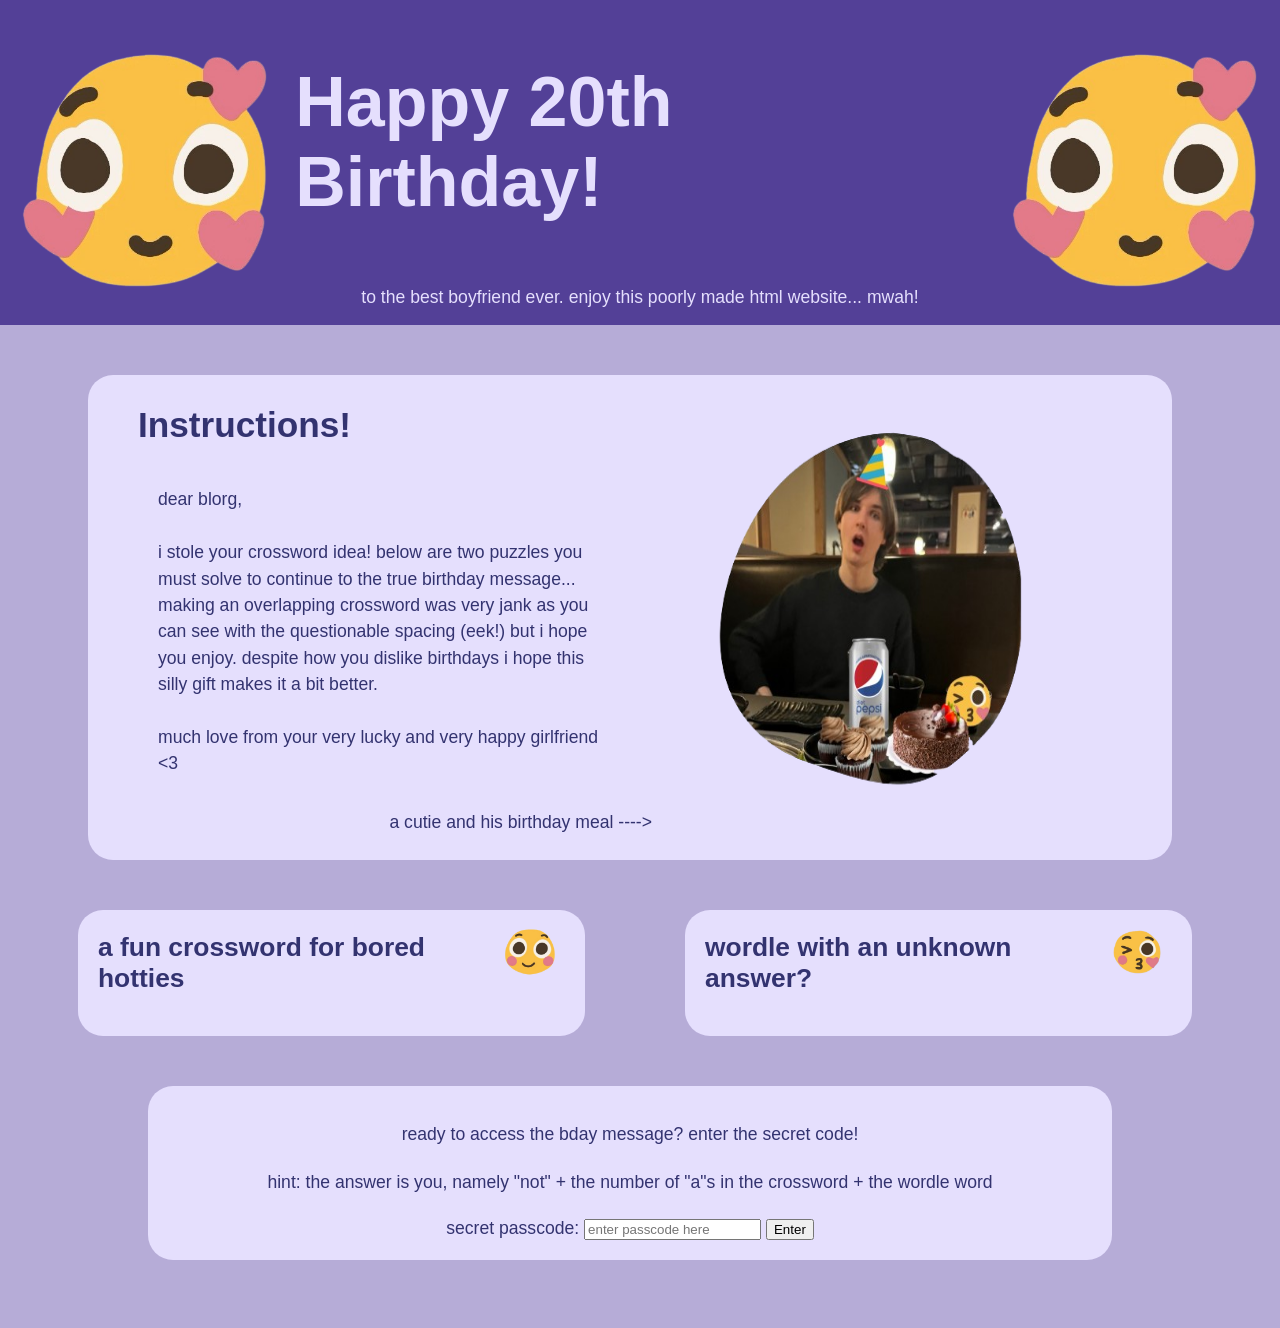
<file: index.html>
<!DOCTYPE html>
<!--[if lt IE 7]>      <html class="no-js lt-ie9 lt-ie8 lt-ie7"> <![endif]-->
<!--[if IE 7]>         <html class="no-js lt-ie9 lt-ie8"> <![endif]-->
<!--[if IE 8]>         <html class="no-js lt-ie9"> <![endif]-->
<!--[if gt IE 8]>      <html class="no-js"> <!--<![endif]-->
<html>
    <head>
        <meta charset="utf-8">
        <meta http-equiv="X-UA-Compatible" content="IE=edge">
        <title>Happy Birthday Hottie</title>
        <meta name="description" content="">
        <meta name="viewport" content="width=device-width, initial-scale=1">
        <link rel="stylesheet" href="style.css">
    </head>

    <div id="modal" class = "modal" style="display:none">
        <div>
            <span class="closebutton" onclick="closePopup()">x</span>
            <img src="images/bdaymessage.png" class="popupImg" id="popupImg">
        </div>
    </div>

    <body>
        <div class = "top">
            <img src="images/hearts.png", style = "max-width: 300px; max-height: auto;">
            <div style = "display: flex; align-items: center; flex-direction: column;">
                <h1 style="font-size: 70px"> Happy 20th Birthday!</h1>
                <p> to the best boyfriend ever. enjoy this poorly made html website... mwah!</p>
            </div>
            <img src="images/hearts.png", style = "max-width: 300px; max-height: auto;">
        </div>

        <div class = "mid">
            <div style="display: flex; flex-direction: column;">
                <h1 style="margin-top: 30px;">Instructions!</h1>
                <p style="margin-right: 50px; margin-left: 20px; line-height: 1.5;">dear blorg, <br><br> i stole your crossword idea! below are two puzzles you must solve to continue to the 
                    true birthday message... making an overlapping crossword was very jank as you can see with the questionable spacing (eek!) but i hope you enjoy. 
                    despite how you dislike birthdays i hope this silly gift makes it a bit better. <br><br> much love from your very lucky and very happy girlfriend <3 </p>
                <p style="align-self: end;"> a cutie and his birthday meal ----> </p>
            </div>
            <img src="images/eekeek.png", style="margin-right: 30px; max-width: 440px; max-height: 440px;">
        </div>

        <div class = "games">
            <div class = "gameinsides">
                <div style = "display: flex; justify-content: space-between;">
                    <h2>a fun crossword for bored hotties</h2>
                    <img src = "images/happie.png", style = "max-width: 70px; max-height: 70px; margin-top: 7px;">
                </div>
                <div class="pm-embed-div" data-id="6efb3bda" data-set="bcc7d925b1d5cab600c90ec772fddd8353ac3863eef8c4db0c90437fe7a0bd8f" data-puzzletype="crossword" data-height="800px" 
                data-mobilemargin="10px"></div> 
            </div>

            <div class = "gameinsides">
                <div style = "display: flex; justify-content: space-between;">
                    <h2>wordle with an unknown answer?</h2>
                    <img src = "images/mwahwink.png", style = "max-width: 70px; max-height: 70px; margin-top: 7px;">
                </div>
                <div class="pm-embed-div" data-id="008779e2" data-set="bcc7d925b1d5cab600c90ec772fddd8353ac3863eef8c4db0c90437fe7a0bd8f" 
                data-puzzletype="wordrow" data-height="800px" data-mobilemargin="10px"></div>
            </div>
        </div>

        <div class = "mwah">
            <p style="margin-bottom: 10px;">ready to access the bday message? enter the secret code!</p>
            <p style="margin-bottom: 25px;">hint: the answer is you, namely "not" + the number of "a"s in the crossword + the wordle word</p>
            <div>
                <label for="sp">secret passcode:</label>
                <input type="text" id="sp" placeholder="enter passcode here" autocomplete = "off">
                <button onclick="checkAnswer()">Enter</button>
            </div>
        </div>

        <script>PM_Config.PM_BasePath = "https://puzzleme.amuselabs.com/pmm/";</script>
        <script id="pm-script" src="https://puzzleme.amuselabs.com/pmm/js/puzzleme-embed.js"></script>
        <script src="script.js" async defer></script>

    </body>

</html>
</file>
<file: style.css>
body {
    font-family: Arial, Helvetica, sans-serif;
    font-size: 110%;
    color: rgb(51, 51, 112);
    background-color: #b6acd7;
    display: flex;
    flex-direction: column;
    ;

}

.top {
    font-family: Helvetica, Geneva, Arial,
        SunSans-Regular, sans-serif;
    display: flex;
    justify-content: space-around;
    align-items: center;
    color: rgb(229, 223, 253);
    background-color: rgb(83, 64, 151);
    margin-left: -1vw;
    margin-right: -1vw;
    margin-top: -1vw;
    padding-top: 20px;
}

.mid{
    font-family: Helvetica, Geneva, Arial,
        SunSans-Regular, sans-serif;
    display: flex;
    padding-left: 50px;
    padding-right: 50px;
    margin-left: 80px;
    margin-right: 100px;
    margin-top: 50px;
    padding-bottom: 10px;
    background-color: rgb(229, 223, 253);
    border-radius: 25px;
}

.gameinsides {
    font-family: Arial, Helvetica, sans-serif;
    flex-grow: 1;
    padding-left: 20px;
    padding-right: 20px;
    padding-bottom: 20px;
    margin: 50px;
    background-color: rgb(229, 223, 253);
    border-radius: 25px;
}

.games {
    display: flex;
    justify-content: center;
    padding-left: 20px;
    padding-right: 30px;
}

.mwah{
    display: flex;
    justify-content: center;
    align-items: center;
    flex-direction: column;
    /* padding-left: 20px;
    padding-right: 30px; */
    padding: 20px;
    margin-left: 140px;
    margin-right: 160px;
    margin-bottom: 60px;
    background-color: rgb(229, 223, 253);
    border-radius: 25px;

}

.modal {
    display: none;
    position: fixed;
    top: 0;
    left: 0;
    width: 100vw;  
    height: 100vh;  
    background-color: rgba(0, 0, 0, 0.2); 
    z-index: 1000;   
    display: flex;         
    justify-content: center;
    align-items: center;
    overflow-y: auto;
}

.popupImg {
    max-height: 1000px;
}

.closebutton {
    position: sticky;
    top: 0;
    float: right;
    font-size: 35px;
    cursor: pointer;
    color: #262528;
    z-index: 1001;
}
</file>
